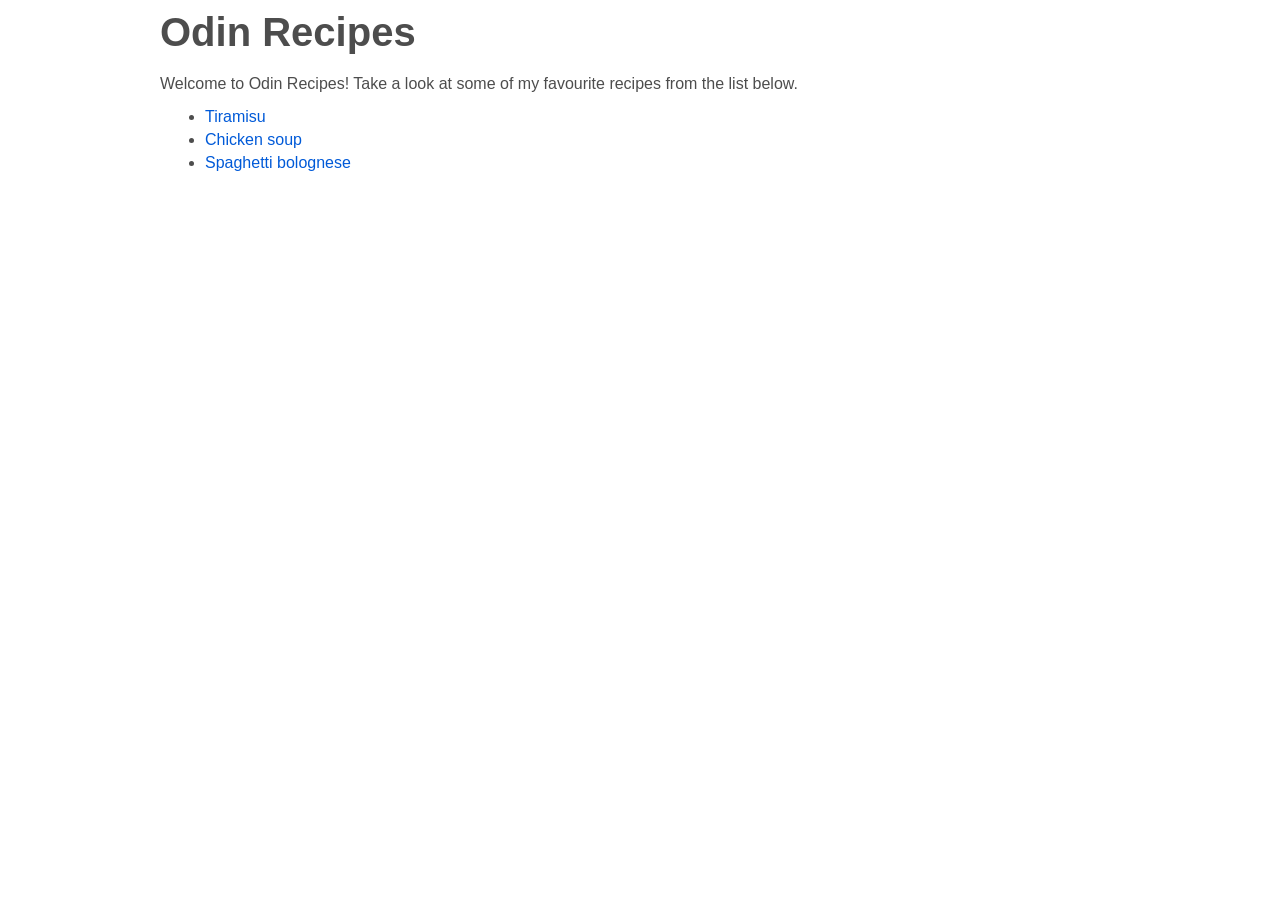
<file: index.html>
<!DOCTYPE html>
<html lang="en">
<head>
    <meta charset="UTF-8">
    <meta name="viewport" content="width=device-width, initial-scale=1.0">
    <link rel="stylesheet" href="./styles.css">
    <title>My favourite recipes</title>
</head>
<body>
    <h1>Odin Recipes</h1>
    <p>Welcome to Odin Recipes! Take a look at some of my favourite recipes from the list below.</p>
    <div class="recipe-list">
        <ul>
            <li><a href="./recipes/tiramisu.html">Tiramisu</a></li>
            <li><a href="./recipes/chicken-soup.html">Chicken soup</a></li>
            <li><a href="./recipes/spaghetti.html">Spaghetti bolognese</a></li>
        </ul>
    </div>
</body>
</html>
</file>
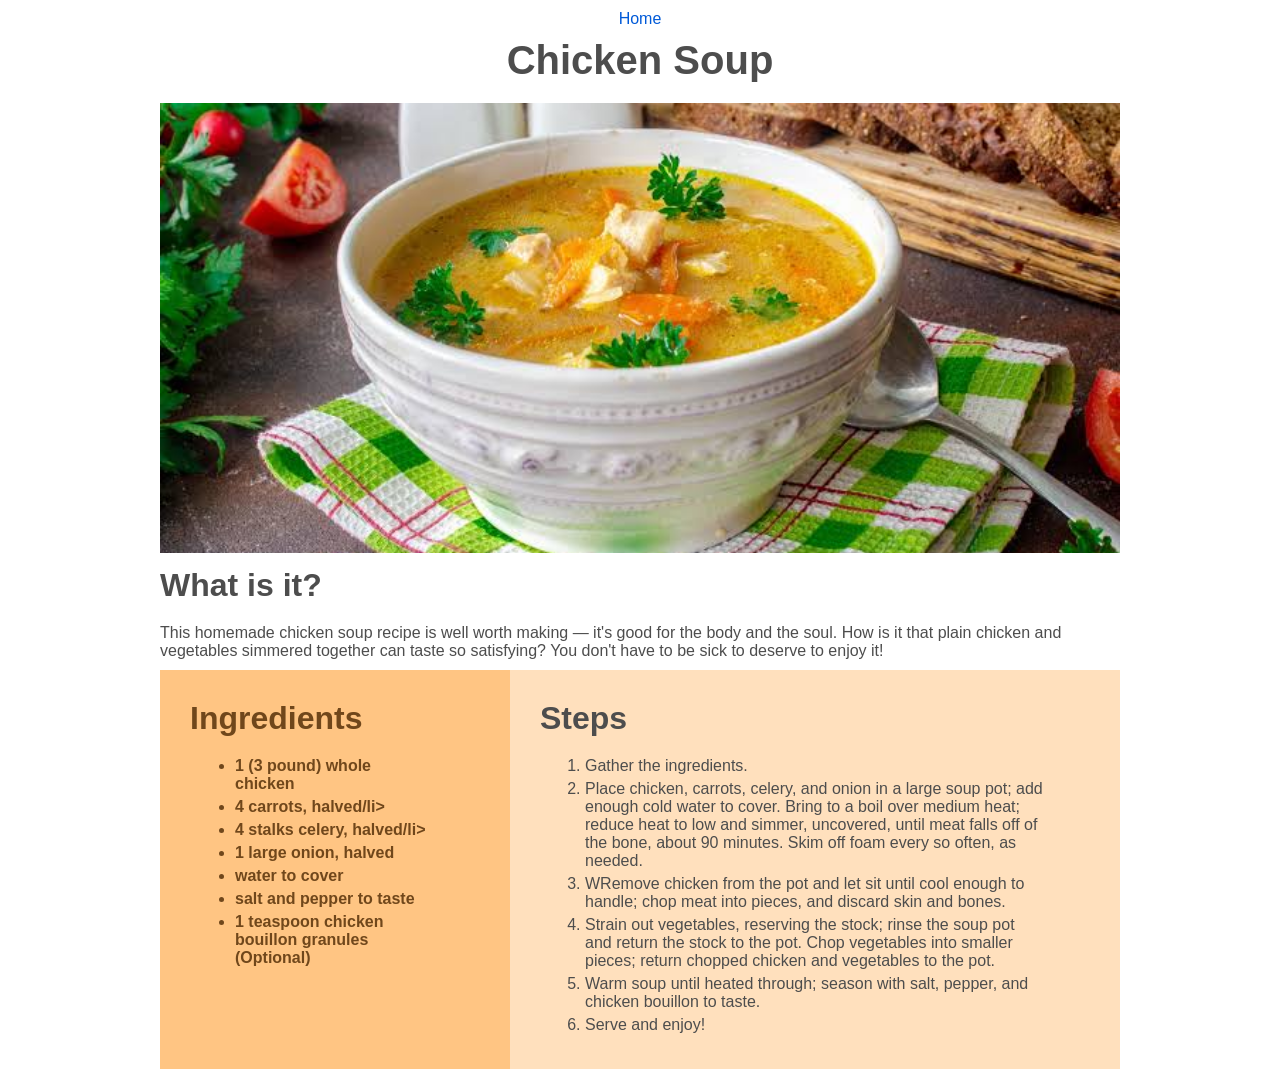
<file: recipes/chicken-soup.html>
<!DOCTYPE html>
<html lang="en">
    <head>
        <meta charset="UTF-8">
        <meta name="viewport" content="width=device-width, initial-scale=1.0">
        <link rel="stylesheet" href="../styles.css">
        <title>Chicken Soup</title>
    </head>
    <body>
        <a class="rth" href="../index.html">Home</a>
        <h1 class="recipe-title">Chicken Soup</h1>
        <img class="cover-img" src="../images/chicken-soup.jpeg" alt="Chicken soup in a bowl" width="500" />
        <h2>What is it?</h2>
        <p>This homemade chicken soup recipe is well worth making — it's good for the body and the soul. How is it that plain chicken and vegetables simmered together can taste so satisfying? You don't have to be sick to deserve to enjoy it!</p>
        <div class="split-section">
            <div class="ingredients">
                <h2>Ingredients</h2>
                <ul>
                    <li>1 (3 pound) whole chicken</li>
                    <li>4 carrots, halved/li>
                    <li>4 stalks celery, halved/li>
                    <li>1 large onion, halved</li>
                    <li>water to cover</li>
                    <li>salt and pepper to taste</li>
                    <li>1 teaspoon chicken bouillon granules (Optional)</li>
                </ul>
            </div>
            <div class="cooking-steps">
                <h2>Steps</h2>
                <ol>
                    <li>Gather the ingredients.</li>
                    <li>Place chicken, carrots, celery, and onion in a large soup pot; add enough cold water to cover. Bring to a boil over medium heat; reduce heat to low and simmer, uncovered, until meat falls off of the bone, about 90 minutes. Skim off foam every so often, as needed.</li>
                    <li>WRemove chicken from the pot and let sit until cool enough to handle; chop meat into pieces, and discard skin and bones.</li>
                    <li>Strain out vegetables, reserving the stock; rinse the soup pot and return the stock to the pot. Chop vegetables into smaller pieces; return chopped chicken and vegetables to the pot.</li>
                    <li>Warm soup until heated through; season with salt, pepper, and chicken bouillon to taste.</li>
                    <li>Serve and enjoy!</li>
                </ol>
            </div>
        </div>
    </body>
</html>
</file>
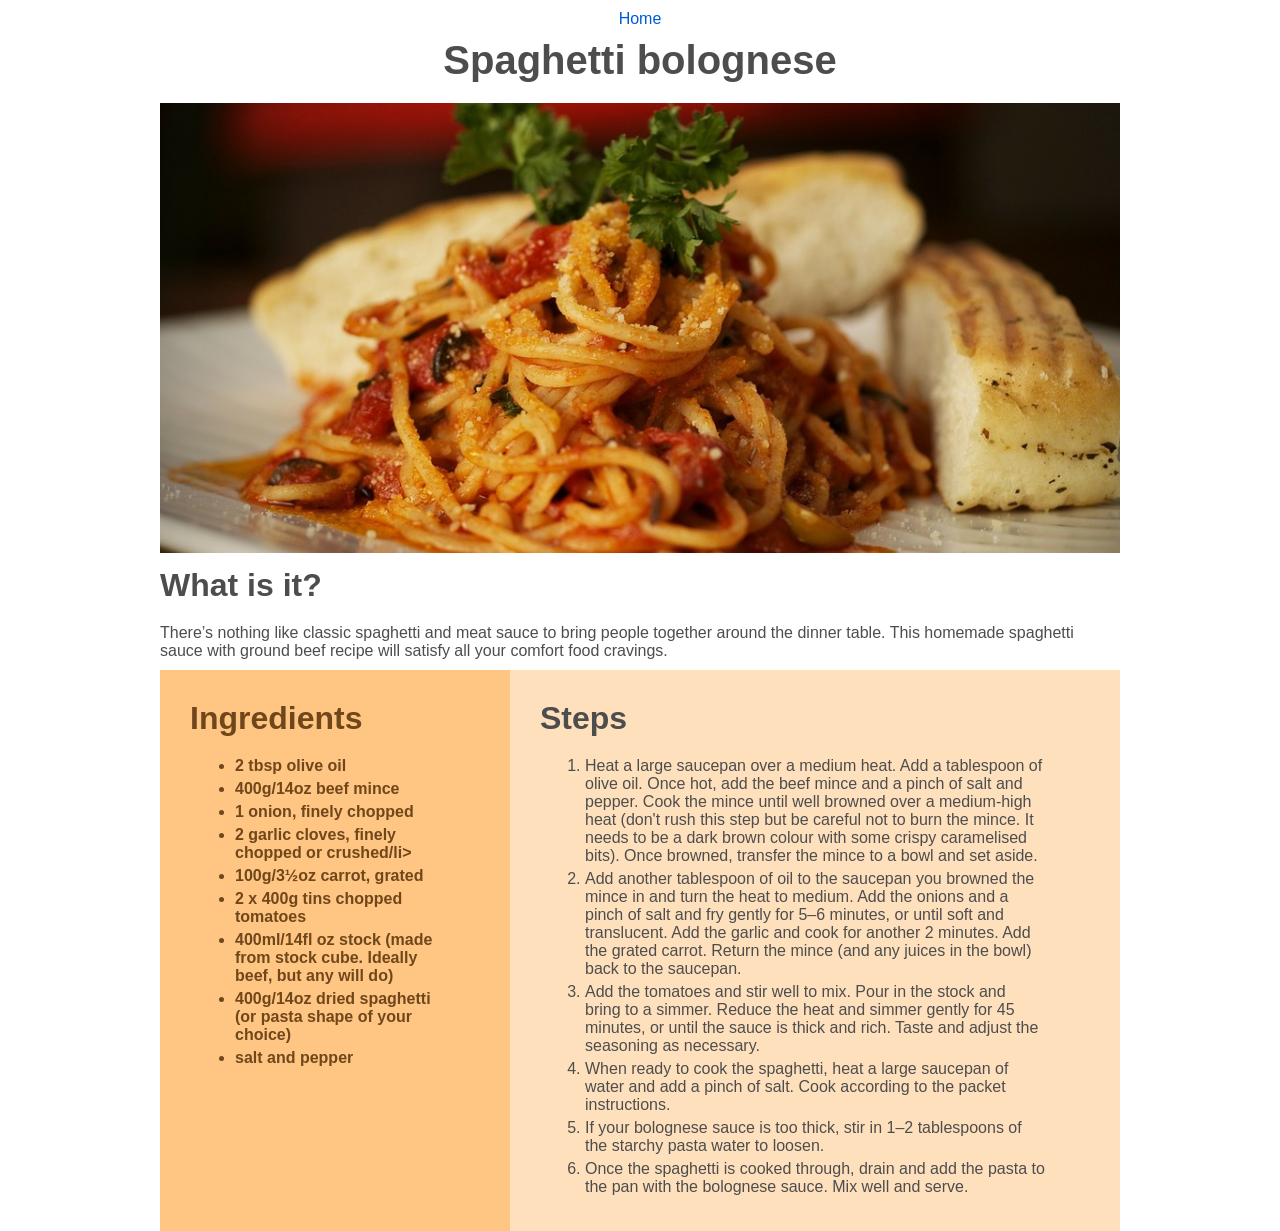
<file: recipes/spaghetti.html>
<!DOCTYPE html>
<html lang="en">
    <head>
        <meta charset="UTF-8">
        <meta name="viewport" content="width=device-width, initial-scale=1.0">
        <link rel="stylesheet" href="../styles.css">
        <title>Spaghetti bolognese</title>
    </head>
    <body>
        <a class="rth" href="../index.html">Home</a>
        <h1 class="recipe-title">Spaghetti bolognese</h1>
        <img class="cover-img" src="../images/spaghetti.jpg" alt="Spaghetti bolognese on a plate" width="500" />
        <h2>What is it?</h2>
        <p>There’s nothing like classic spaghetti and meat sauce to bring people together around the dinner table. This homemade spaghetti sauce with ground beef recipe will satisfy all your comfort food cravings.</p>
        <div class="split-section">
            <div class="ingredients">
                <h2>Ingredients</h2>
                <ul>
                    <li>2 tbsp olive oil</li>
                    <li>400g/14oz beef mince</li>
                    <li>1 onion, finely chopped</li>
                    <li>2 garlic cloves, finely chopped or crushed/li>
                    <li>100g/3½oz carrot, grated</li>
                    <li>2 x 400g tins chopped tomatoes</li>
                    <li>400ml/14fl oz stock (made from stock cube. Ideally beef, but any will do)</li>
                    <li>400g/14oz dried spaghetti (or pasta shape of your choice)</li>
                    <li>salt and pepper</li>
                </ul>
            </div>
            <div class="cooking-steps">
                <h2>Steps</h2>
                <ol>
                    <li>Heat a large saucepan over a medium heat. Add a tablespoon of olive oil. Once hot, add the beef mince and a pinch of salt and pepper. Cook the mince until well browned over a medium-high heat (don't rush this step but be careful not to burn the mince. It needs to be a dark brown colour with some crispy caramelised bits). Once browned, transfer the mince to a bowl and set aside.</li>
                    <li>Add another tablespoon of oil to the saucepan you browned the mince in and turn the heat to medium. Add the onions and a pinch of salt and fry gently for 5–6 minutes, or until soft and translucent. Add the garlic and cook for another 2 minutes. Add the grated carrot. Return the mince (and any juices in the bowl) back to the saucepan.</li>
                    <li>Add the tomatoes and stir well to mix. Pour in the stock and bring to a simmer. Reduce the heat and simmer gently for 45 minutes, or until the sauce is thick and rich. Taste and adjust the seasoning as necessary.</li>
                    <li>When ready to cook the spaghetti, heat a large saucepan of water and add a pinch of salt. Cook according to the packet instructions.</li>
                    <li>If your bolognese sauce is too thick, stir in 1–2 tablespoons of the starchy pasta water to loosen.</li>
                    <li>Once the spaghetti is cooked through, drain and add the pasta to the pan with the bolognese sauce. Mix well and serve.</li>
                </ol>
            </div>
        </div>
    </body>
</html>
</file>
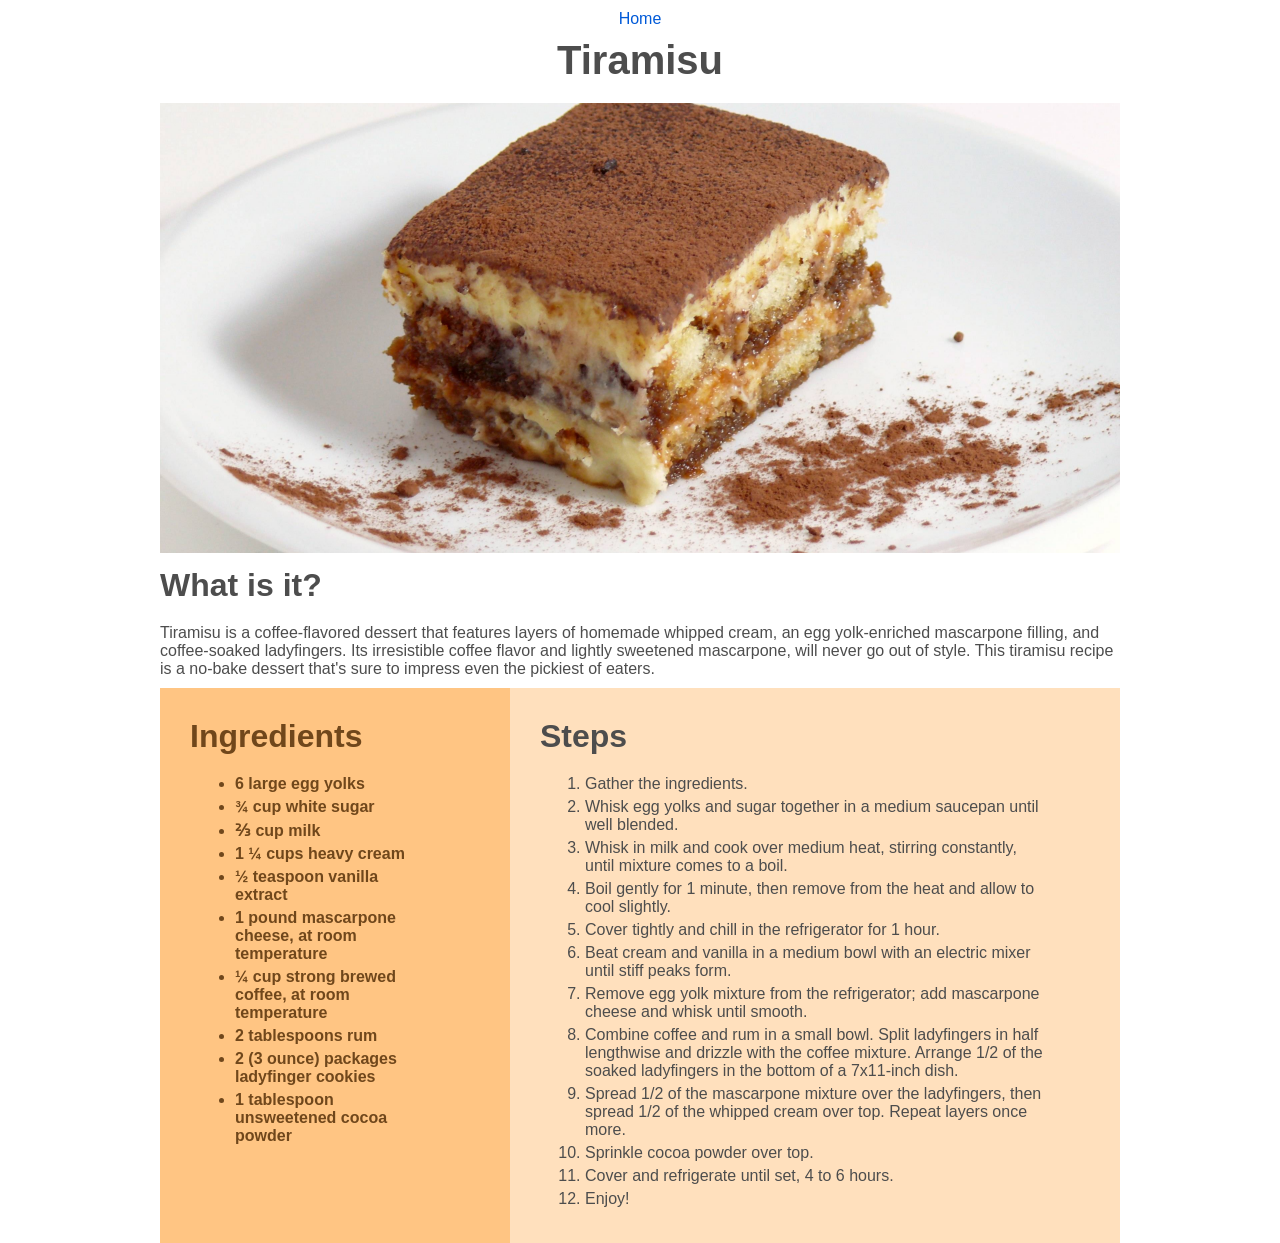
<file: recipes/tiramisu.html>
<!DOCTYPE html>
<html lang="en">
    <head>
        <meta charset="UTF-8">
        <meta name="viewport" content="width=device-width, initial-scale=1.0">
        <link rel="stylesheet" href="../styles.css">
        <title>Tiramisu</title>
    </head>
    <body>
        <a class="rth" href="../index.html">Home</a>
        <h1 class="recipe-title">Tiramisu</h1>
        <img class="cover-img" src="../images/tiramisu.jpg" alt="tiramisu cake in the white tray on the table" width="960" />
        <h2>What is it?</h2>
        <p>Tiramisu is a coffee-flavored dessert that features layers of homemade whipped cream, an egg yolk-enriched mascarpone filling, and coffee-soaked ladyfingers. Its irresistible coffee flavor and lightly sweetened mascarpone, will never go out of style. This tiramisu recipe is a no-bake dessert that's sure to impress even the pickiest of eaters.</p>
        <div class="split-section">
            <div class="ingredients">
                <h2>Ingredients</h2>
                <ul>
                    <li>6 large egg yolks</li>
                    <li>¾ cup white sugar</li>
                    <li>⅔ cup milk</li>
                    <li>1 ¼ cups heavy cream</li>
                    <li>½ teaspoon vanilla extract</li>
                    <li>1 pound mascarpone cheese, at room temperature</li>
                    <li>¼ cup strong brewed coffee, at room temperature</li>
                    <li>2 tablespoons rum</li>
                    <li>2 (3 ounce) packages ladyfinger cookies</li>
                    <li>1 tablespoon unsweetened cocoa powder</li>
                    </ul>
            </div>
            <div class="cooking-steps">
                <h2>Steps</h2>
                <ol>
                    <li>Gather the ingredients.</li>
                    <li>Whisk egg yolks and sugar together in a medium saucepan until well blended.</li>
                    <li>Whisk in milk and cook over medium heat, stirring constantly, until mixture comes to a boil.</li>
                    <li>Boil gently for 1 minute, then remove from the heat and allow to cool slightly.</li>
                    <li>Cover tightly and chill in the refrigerator for 1 hour.</li>
                    <li>Beat cream and vanilla in a medium bowl with an electric mixer until stiff peaks form.</li>
                    <li>Remove egg yolk mixture from the refrigerator; add mascarpone cheese and whisk until smooth.</li>
                    <li>Combine coffee and rum in a small bowl. Split ladyfingers in half lengthwise and drizzle with the coffee mixture. Arrange 1/2 of the soaked ladyfingers in the bottom of a 7x11-inch dish.</li>
                    <li>Spread 1/2 of the mascarpone mixture over the ladyfingers, then spread 1/2 of the whipped cream over top. Repeat layers once more.</li>
                    <li>Sprinkle cocoa powder over top.</li>
                    <li>Cover and refrigerate until set, 4 to 6 hours.</li>
                    <li>Enjoy!</li>
                </ol>
            </div>
        </div>
    </body>
</html>
</file>
<file: styles.css>
* {
    box-sizing: border-box;
    margin: 0;
    padding: 0;
}

html {

}

body {
    font-family: Arial, Helvetica, sans-serif;
    width: 100%;
    max-width: 960px;
    margin: 0 auto;
    font-size: 1rem;
    color: #4d4d4d;
}

@media screen and (max-width: 960px) {
    body {
        padding: 0 10px;
    }
}

h1,
h2,
h3,
h4,
h5,
h6 {
    margin-top: 10px;
    bottom-bottom: 10px;
}

h1,
h2,
h3 {
    margin-bottom: 20px;
}

h1 {
    font-size: 2.5rem;
}

h2 {
    font-size: 2rem;
}

h3 {
    font-size: 1.75rem;
}

h4 {
    font-size: 1.5rem;
}

h5 {
    font-size: 1.25rem;
}

h6 {
    font-size: 1rem;
}

ul,
ol {
    padding: 0 45px;
    margin-top: 15px;
    margin-bottom: 15px;
}

li {
    margin: 5px 0;
}

a {
    text-decoration: none;
    color: rgb(0, 90, 216);
}

a:hover {
    color: rgb(0, 46, 111);
    transition: 0.3s ease-in-out;
}

.rth,
.recipe-title {
    text-align: center;
}

.rth {
    display: block;
    margin: 10px 0;
}

.cover-img {
    object-fit: cover;
    width: 100%;
    height: 450px;
}

.split-section {
    display: flex;
    flex-wrap: wrap;
    margin-top: 10px;
}

.ingredients,
.cooking-steps {
    padding: 20px 30px;
}

.ingredients {
    background-color: rgb(255, 197, 131);
    color: #70471b;
    flex: 1;
    min-width: 350px;
    font-weight: 800;
}

.cooking-steps {
    flex: 2;
    min-width: 400px;
    background-color: rgb(255, 224, 189);
}
</file>
